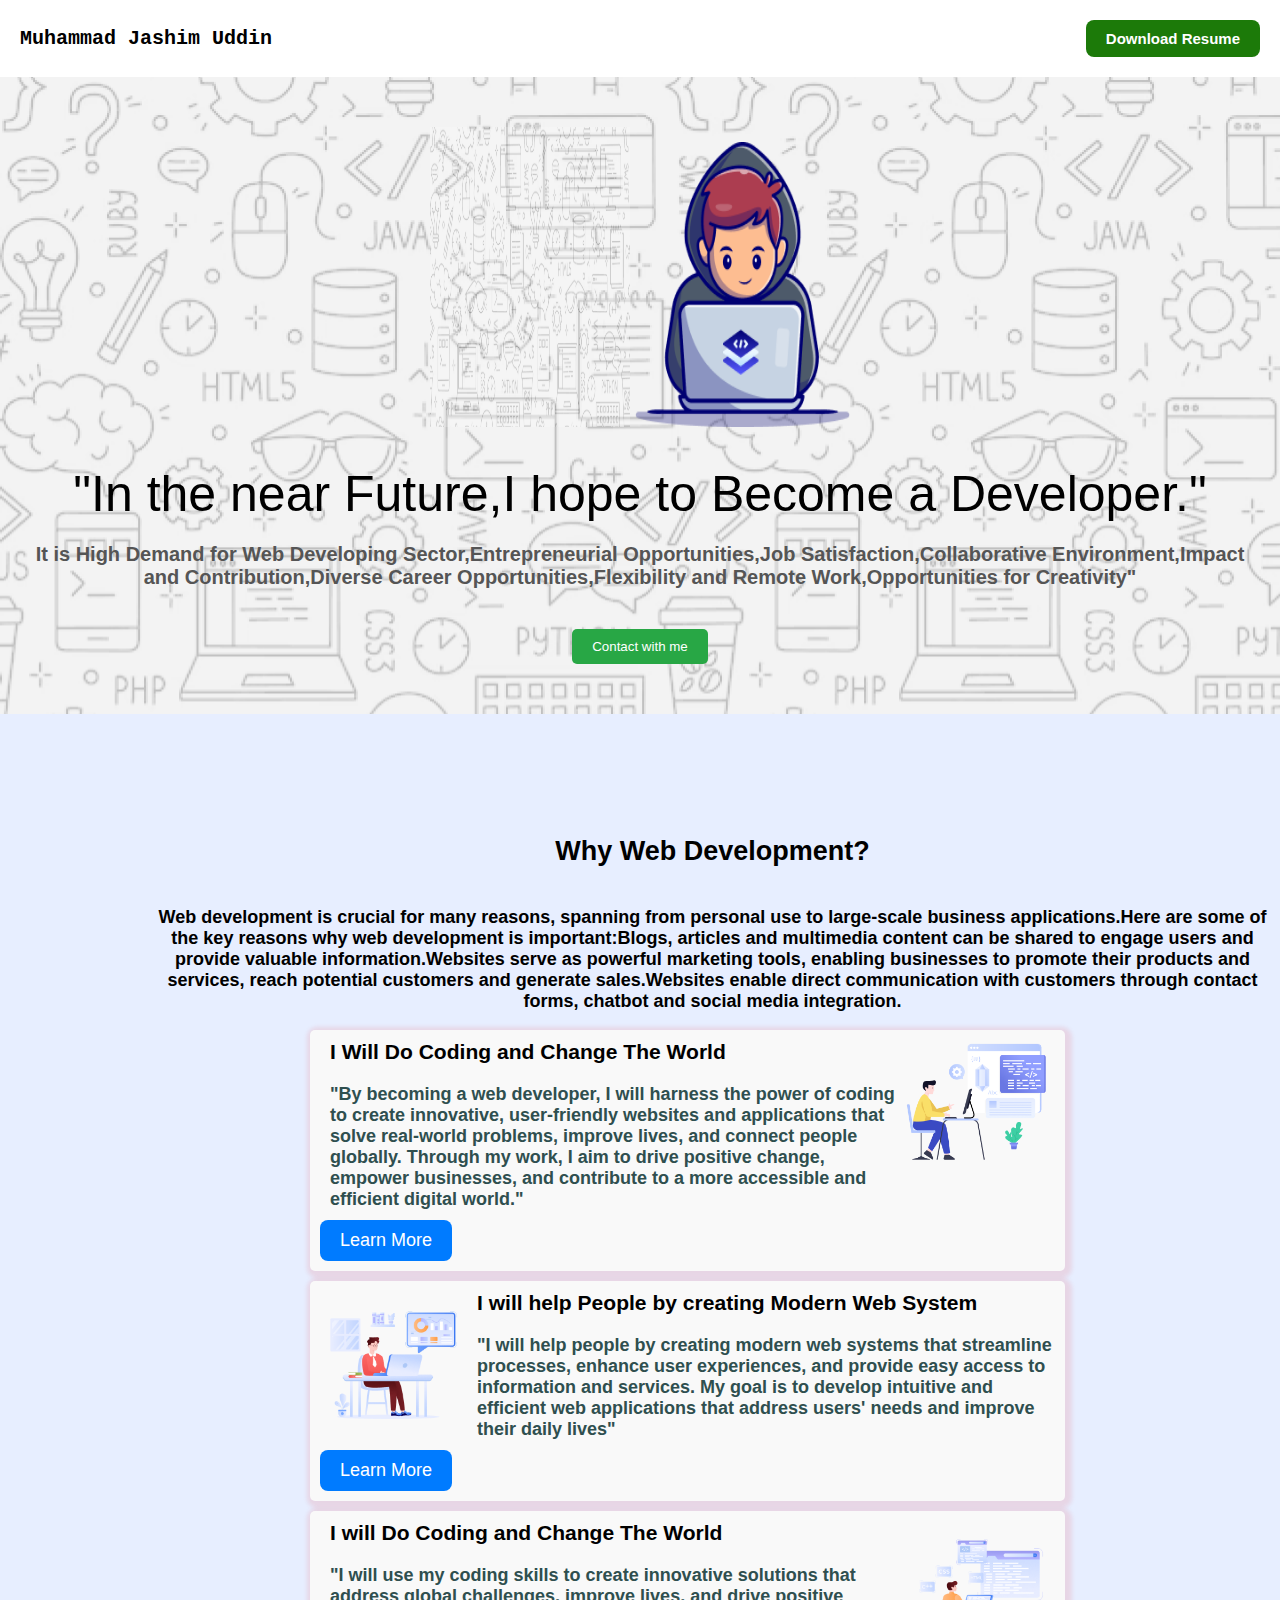
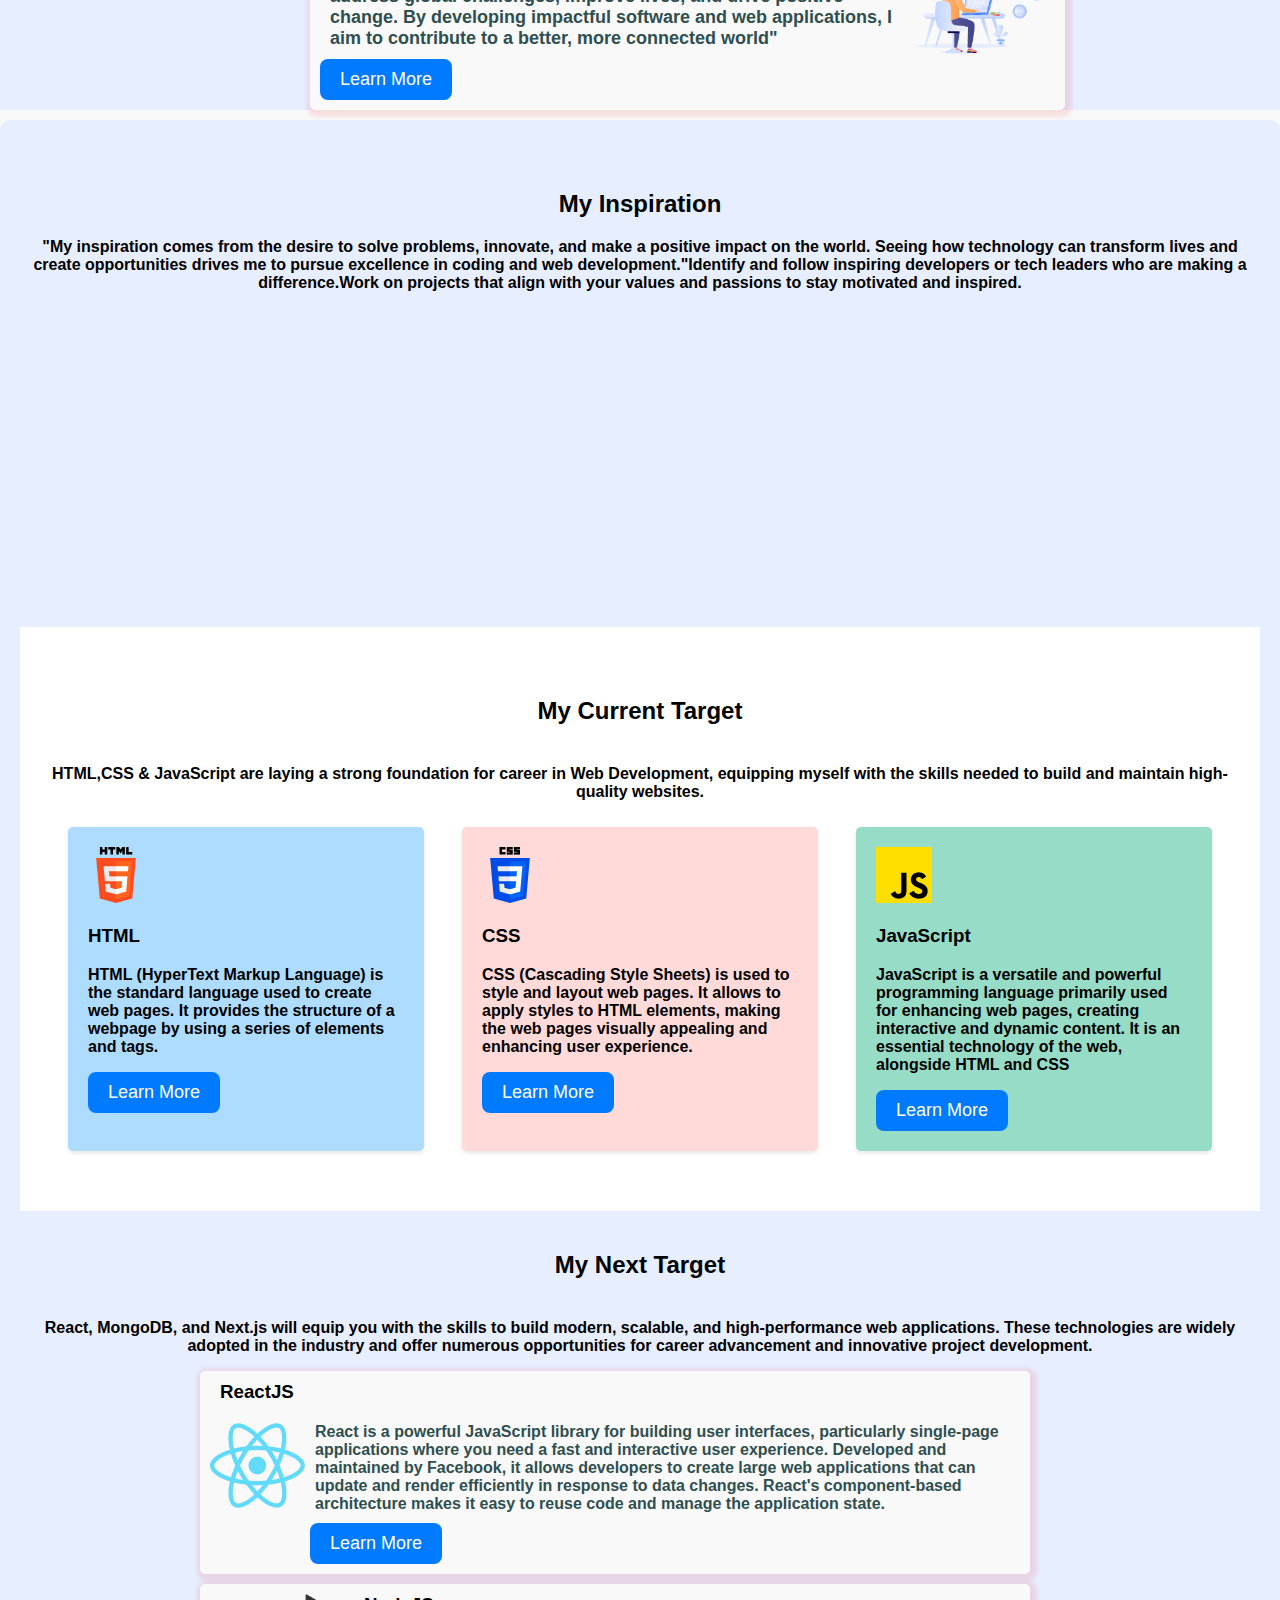
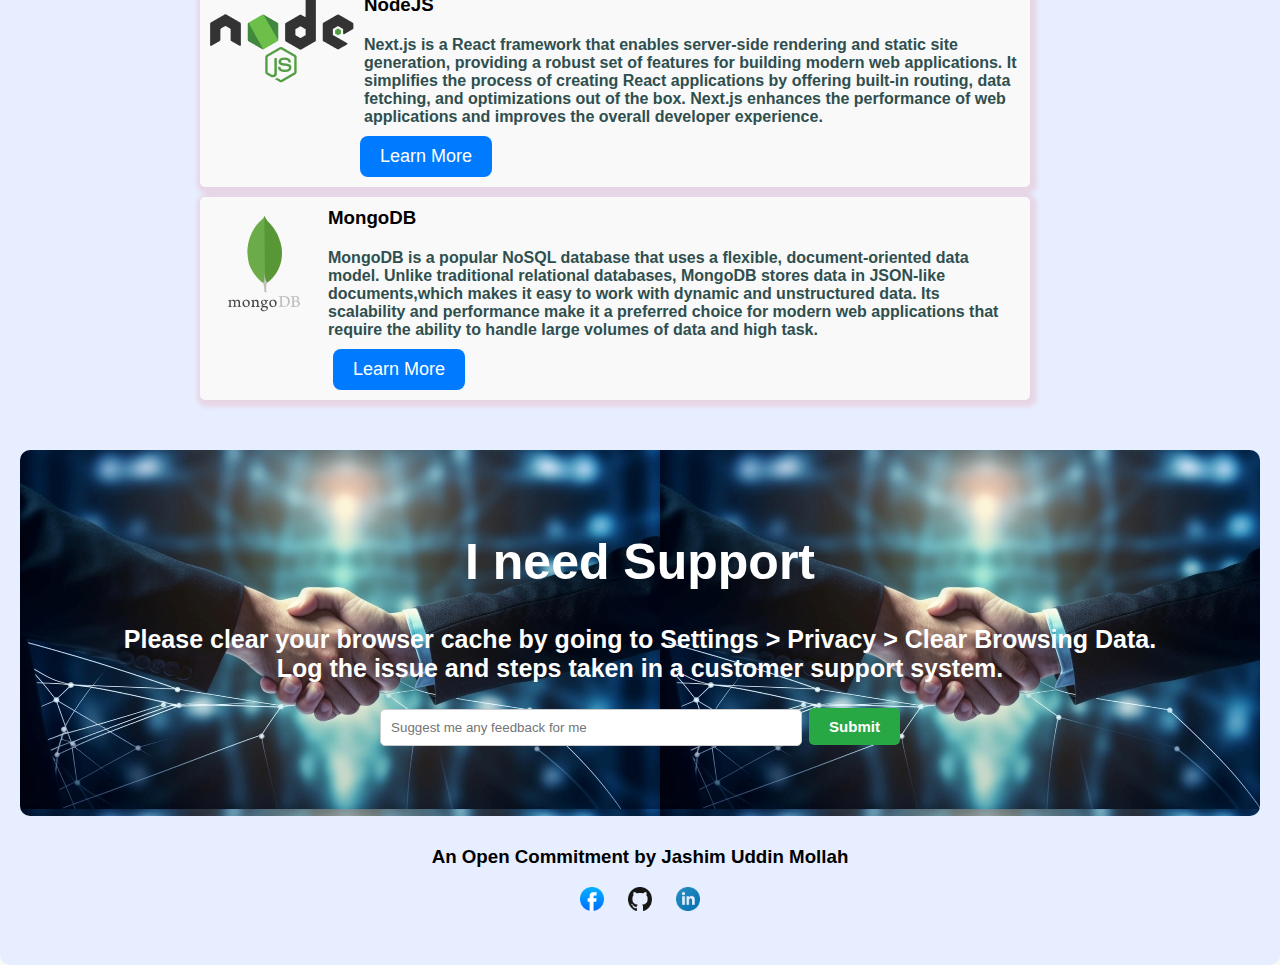
<file: assignment--01/index.html>
<!DOCTYPE html>
<html lang="en">
<head>
    <meta charset="UTF-8">
    <meta name="viewport" content="width=device-width, initial-scale=1.0">
    <title>MY FIRST ASSIGN-0319</title>
    <link rel="icon" href="./images/fav.jpg" type="image/x-icon">
    <link rel="stylesheet" href="style.css">
</head>
<body>
    <header>
        <div class="logo">Muhammad Jashim Uddin</div>
        <a href="https://www.google.com"><button class="resume-btn">Download Resume</button></a>
    </header>

    <section class="hero">
        <img width= "200px", height="300px" src="./images/Hero-bg.png" alt="">
        <img width= "215px", height="285px" src="./images/Group.png" alt="">
        <h1>"In the near Future,I hope to Become a Developer."</h1>
        <p>It is High Demand for Web Developing Sector,Entrepreneurial Opportunities,Job Satisfaction,Collaborative Environment,Impact and Contribution,Diverse Career Opportunities,Flexibility and Remote Work,Opportunities for Creativity"</p>
        <a href="#"><button class="contact-btn"> Contact with me </button></a>
    </section>

    <section class="web-development-1">
        <h2>Why Web Development?</h2>
        <p>Web development is crucial for many reasons, spanning from personal use to large-scale business applications.Here are some of the key reasons why web development is important:Blogs, articles and multimedia content can be shared to engage users and provide valuable information.Websites serve as powerful marketing tools, enabling businesses to promote their products and services, reach potential customers and generate sales.Websites enable direct communication with customers through contact forms, chatbot and social media integration.</p>
        <div class="card-container">
            <div class="card">
                <img class="image" src="./images/Layer_1.png" alt="">
                <h3>I Will Do Coding and Change The World</h3>
                <p>"By becoming a web developer, I will harness the power of coding to create innovative, user-friendly websites and applications that solve real-world problems, improve lives, and connect people globally. Through my work, I aim to drive positive change, empower businesses, and contribute to a more accessible and efficient digital world."</p>
                <a href="https://www.w3schools.com"><button class="learn-more-btn">Learn More</button></a>
            </div>
            <div class="card">
                <img class="image-2" src="./images/Group 3.png" alt="">
                <h3>I will help People by creating Modern Web System</h3>
                <p>"I will help people by creating modern web systems that streamline processes, enhance user experiences, and provide easy access to information and services. My goal is to develop intuitive and efficient web applications that address users' needs and improve their daily lives"</p>
                <a href="https://www.w3schools.com"><button class="learn-more-btn">Learn More</button></a>
            </div>
            <div class="card">
                <img class="image-1" src="./images/Group 4.png" alt="">
                <h3>I will Do Coding and Change The World</h3>
                <p class="text-style">"I will use my coding skills to create innovative solutions that address global challenges, improve lives, and drive positive change. By developing impactful software and web applications, I aim to contribute to a better, more connected world"</p>
                <a href="https://www.w3schools.com"><button class="learn-more-btn">Learn More</button></a>
            </div>
        </div>
    </section>

    <section class="inspiration">
        <h2>My Inspiration</h2>
        <p>"My inspiration comes from the desire to solve problems, innovate, and make a positive impact on the world. Seeing how technology can transform lives and create opportunities drives me to pursue excellence in coding and web development."Identify and follow inspiring developers or tech leaders who are making a difference.Work on projects that align with your values and passions to stay motivated and inspired.</p>
        <iframe width="560" height="315" src="https://www.youtube.com/embed/01l0s1iR_ZI?si=4Q5c_aIvIRPf0VtG" title="YouTube video player" frameborder="0" allow="accelerometer; autoplay; clipboard-write; encrypted-media; gyroscope; picture-in-picture; web-share" referrerpolicy="strict-origin-when-cross-origin" allowfullscreen></iframe>  
        <section class="current-target">
        <h2>My Current Target</h2>
        <p>HTML,CSS & JavaScript are laying a strong foundation for career in Web Development, equipping myself with the skills needed to build and maintain high-quality websites.</p>
        <div class="card-container-2">
            <div class="card-3">
                <img src="./images/html.png" alt="">
                <h3>HTML</h3>
                <p>HTML (HyperText Markup Language) is the standard language used to create web pages. It provides the structure of a webpage by using a series of elements and tags.</p>
                <a href="https://www.w3schools.com/html"><button class="learn-more-btn">Learn More</button></a>
            </div>
            <div class="card-2">
                <img src="./images/css.png" alt="">
                <h3>CSS</h3>
                <p>CSS (Cascading Style Sheets) is used to style and layout web pages. It allows to apply styles to HTML elements, making the web pages visually appealing and enhancing user experience.</p>
                <a href="https://www.w3schools.com/css"><button class="learn-more-btn">Learn More</button></a>
            </div>
            <div class="card-4">
                <img src="./images/js.png" alt="">
                <h3>JavaScript</h3>
                <p>JavaScript is a versatile and powerful programming language primarily used for enhancing web pages, creating interactive and dynamic content. It is an essential technology of the web, alongside HTML and CSS</p>
                <a href="https://www.w3schools.com/js">
                <button class="learn-more-btn">Learn More</button></a>
            </div>
        </div>
    </section>

    <section class="next-target">
        <h2>My Next Target</h2>
        <p>React, MongoDB, and Next.js will equip you with the skills to build modern, scalable, and high-performance web applications. These technologies are widely adopted in the industry and offer numerous opportunities for career advancement and innovative project development.</p>
        <div class="card-container">
            <div class="card">
                <h3>ReactJS</h3>
                <img class="image-2" src="./images/react.png" alt="">
                <p>React is a powerful JavaScript library for building user interfaces, particularly single-page applications where you need a fast and interactive user experience. Developed and maintained by Facebook, it allows developers to create large web applications that can update and render efficiently in response to data changes. React's component-based architecture makes it easy to reuse code and manage the application state.</p>
                <a href="https://www.w3schools.com/react"><button class="learn-more-btn-3">Learn More</button></a>
                
            </div>
            <div class="card">
                <img class="image-2" src="./images/nodejs.png" alt="">
                <h3>NodeJS</h3>
                <p>Next.js is a React framework that enables server-side rendering and static site generation, providing a robust set of features for building modern web applications. It simplifies the process of creating React applications by offering built-in routing, data fetching, and optimizations out of the box. Next.js enhances the performance of web applications and improves the overall developer experience.</p>
                <a href="https://www.w3schools.com/nodejs">
                <button class="learn-more-btn-1" >Learn More</button></a>
            </div>
            <div class="card">
                <img class="image-2" src="./images/mongodb.png" alt="">
                <h3>MongoDB</h3>
                <p>MongoDB is a popular NoSQL database that uses a flexible, document-oriented data model. Unlike traditional relational databases, MongoDB stores data in JSON-like documents,which makes it easy to work with dynamic and unstructured data. Its scalability and performance make it a preferred choice for modern web applications that require the ability to handle large volumes of data and high task.</p>
                <a href="https://www.w3schools.com/mongodb"><button class="learn-more-btn-2">
                Learn More
                </button>
            </a>
            </div>
            </div>
        </div>
    </section>

    <section class="support">
        <h1>I need Support</h1>
        <p>Please clear your browser cache by going to Settings > Privacy > Clear Browsing Data.<br>Log the issue and steps taken in a customer support system.</p>
        <input type="text" placeholder="Suggest me any feedback for me">
        <button class="submit-btn">Submit</button>
    </section>

    <footer>
        <p><h3>An Open Commitment by Jashim Uddin Mollah </h3></p>
        <div class="social-icons">
            <a href="https://www.facebook.com"><img src="images/facebook.png" alt="Facebook"></a>
            <a href="https://www.github.com"><img src="images/github.png" alt="Github"></a>
            <a href="https://www.linkedin.com"><img src="images/linkedin-icon 1.png" alt="Linkedin"></a>
             
        </div>
    </footer>
</body>
</html>
</file>
<file: assignment--01/style.css>
body {
    font-family: Arial, sans-serif;
    margin: 0;
    padding: 0;
    background-color: #f9f9f9;
}

header {
    display: flex;
    justify-content: space-between;
    align-items: center;
    padding: 20px;
    background-color: #fff;
    box-shadow: 2px 2px 4px rgba(0, 0, 0, 0.1);
}

.logo {
    font-size:20px;
    font-weight: bold;
    font-family: 'Courier New', Courier, monospace;
}
.resume-btn {
    padding: 10px 20px;
    background-color: #1c7a09;
    color: white;
    border: none;
    border-radius: 8px;
    cursor: pointer;
    font-size: 15px;
    font-weight: bold;
}
.hero  {
    text-align: center;
    padding: 50px 20px;
    background-color: #f1f1f1;
    background-image: url('images/Hero-bg.png');
    
     
    
}
.hero img {
    max-width: 300px;
    margin-bottom:0; 
    
}
.hero h1 {
    font-size:50px;
    margin-bottom: 10px;
    font-family:'Franklin Gothic Medium', 'Arial Narrow', Arial, sans-serif;
    font-weight: lighter;
}
.hero p {
    font-size: 20px;
    font-weight: bolder;
    color: #555555;
}
.contact-btn {
    padding: 10px 20px;
    background-color: #28a745;
    color: #fff;
    border: none;
    border-radius: 5px;
    cursor: pointer;
    margin-top: 20px;
}
.web-development-1{
    padding-top: 100px;
    padding-right: 5px;
    padding-left: 150px; 
    background-color: #E7EEFF;
    text-align: center;
    font-size: large;
    font-weight: bolder;
    font-family: 'Segoe UI', Tahoma, Geneva, Verdana, sans-serif;
}
.web-development-1 h2{
    text-align: center;
    margin-bottom: 40px;
}
.card-container {
    display: flexbox;
    justify-content: space-around;
    margin-right: 200px;
    padding-left: 150px;
    border-radius: 5px;
    box-shadow: #a08fd8;
    gap: 10px;        
    }
  
.card-container-2{
    display: flex;
    justify-content: space-evenly;
    text-align: left; 
}
.card {
    background-color: #f9f9f9;
    padding: 10px;
    margin: 10px;
    border-radius: 5px;
    box-shadow: 2px 2px 4px 5px rgba(238, 4, 4, 0.1);
    box-sizing: border-box;
    text-align: left;  
}
.card-2 {
    background-color: #f9f9f9;
    padding: 20px;
    margin: 10px;
    border-radius: 5px;
    box-shadow: 0 2px 4px rgba(0, 0, 0, 0.1);
    width: calc(33% - 40px);
    box-sizing: border-box;
    text-align: left;
    background-color: #FFDAD9;
}
.card-3 {
    background-color: #f9f9f9;
    padding: 20px;
    margin: 10px;
    border-radius: 5px;
    box-shadow: 0 2px 4px rgba(0, 0, 0, 0.1);
    width: calc(33% - 40px);
    box-sizing: border-box;
    text-align: left;
    background-color:#ADDCFF;
}
.card-4{
    background-color: #d2b3b3;
    padding: 20px;
    margin: 10px;
    border-radius: 5px;
    box-shadow: 0 2px 4px rgba(0, 0, 0, 0.1);
    width: calc(33% - 40px);
    box-sizing: border-box;
    text-align: left;
    background-color:#96dcc6;
}
.card h3 {
    text-align: left; 
    padding-left: 10px;
    display: flex;
    align-items: left;
    margin: 0px;
    margin-bottom: 20px;
}
.card p {
    color: darkslategray;
    text-align: left; 
    padding-left: 10px;
    display: flex;
    justify-content: center;
    align-items: left;
    margin: 0;
    margin-bottom: 10px;
     
}
.learn-more-btn {
    padding: 10px 20px;
    background-color: #007bff;
    color: #fff;
    border: none;
    border-radius: 8px;
    cursor: pointer;
    font-size: 18px;
    font-weight: lighter;
    margin-left: 0px;
    
}
.learn-more-btn-3 {
    padding: 10px 20px;
    background-color: #007bff;
    color: #fff;
    border: none;
    border-radius: 8px;
    cursor: pointer;
    font-size: 18px;
    font-weight: lighter;
    margin-left: 100px;
}
.learn-more-btn-1 {
    padding: 10px 20px;
    background-color: #007bff;
    color: #fff;
    border: none;
    border-radius: 8px;
    cursor: pointer;
    font-size: 18px;
    font-weight: lighter;
    margin-left: 150px;
}
.learn-more-btn-2 {
    padding: 10px 20px;
    background-color: #007bff;
    color: #fff;
    border: none;
    border-radius: 8px;
    cursor: pointer;
    font-size: 18px;
    font-weight: lighter;
    margin-left: 123px;
}
.inspiration {
    padding: 50px 20px;
    text-align: center;
    border-radius: 10px;
    box-sizing: content-box;
    background-color: #E7EEFF;
    padding-block:var(#007bff);
    font-weight: bold;
    justify-content: center;
}
.inspiration iframe {
    width: 100%;
    max-width: 560px;
    height: 315px;
    border: 10px;
    border-radius: 10px;
}
.current-target {
    padding: 50px 20px;
    background-color: #fff;
}
.current-target h2 {
    text-align: center;
    margin-bottom: 40px;
}
.next-target {
    padding: 20px 20px;
    background-color:;
    box-shadow: #a488ff;
    display:inline-table;
    align-items: right;
    
}
section div div{
    margin-right: 10px;
}
.next-target h2 {
    text-align: center;
    margin-bottom: 40px;
}
.support {
    padding: 50px 20px;
    background-color: #fff;
    text-align: center;
    background-image: url('./images/handshake.jpg');
    margin-bottom: 30px;
    margin-top: 20px; 
    border-radius: 10px;
    font-size:25px;
    color: white;
}
.support h2 {
    margin-bottom: 20px;
}
.support input {
    padding: 10px;
    width: 80%;
    max-width: 400px;
    margin-bottom: 20px;
    border: 1px solid #ccc;
    border-radius: 5px;
}
.submit-btn {
    padding: 10px 20px;
    background-color: #28a745;
    color: #fff;
    border: none;
    border-radius: 5px;
    cursor: pointer;
    font-size: 15px;
    font-weight: bold;
}
.footer{
    padding: 20px;
    background-color: #f1f1f1;
    text-align: center;
}
.footer p {
    margin: 0;
    margin-bottom: 10px;
}
.social-icons a {
    margin: 0 10px;
    display: inline-block;
}
.social-icons img {
    width: 24px;
    height: 24px;
}
.image {
    float: right;
    max-width: 20%; 
    padding: 2px;   
    
}
.image-1{
    float: right;
    max-width: 20%;
    padding:2px;
}
.image-2{
    float: left;
    max-width: 20%;
}
.image-4{
    align-items: flex-start;
}
.align{
    padding: 10px 20px;
     
}
</file>
